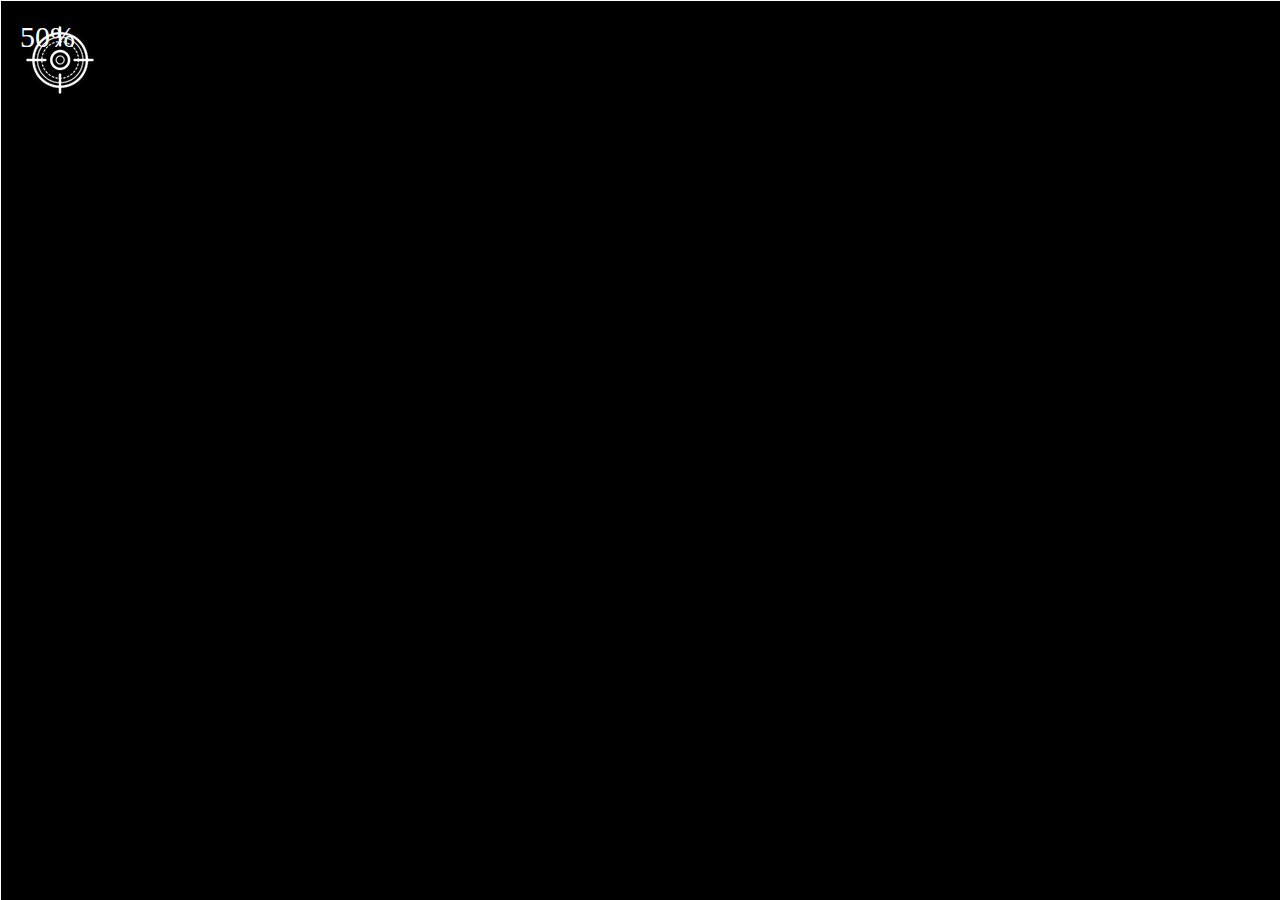
<file: coordinates/index.html>
<!DOCTYPE html>
<html lang="en">
  <head>
    <meta charset="UTF-8" />
    <meta name="viewport" content="width=device-width, initial-scale=1.0" />
    <title>Coordinates</title>
    <script src="main.js" defer></script>
    <link rel="stylesheet" href="style.css" />
  </head>
  <body>
    <div class="line horizontal"></div>
    <div class="line vertical"></div>
    <img src="img/target.png" alt="" class="target" />
    <span class="tag"> 50%</span>
  </body>
</html>
</file>
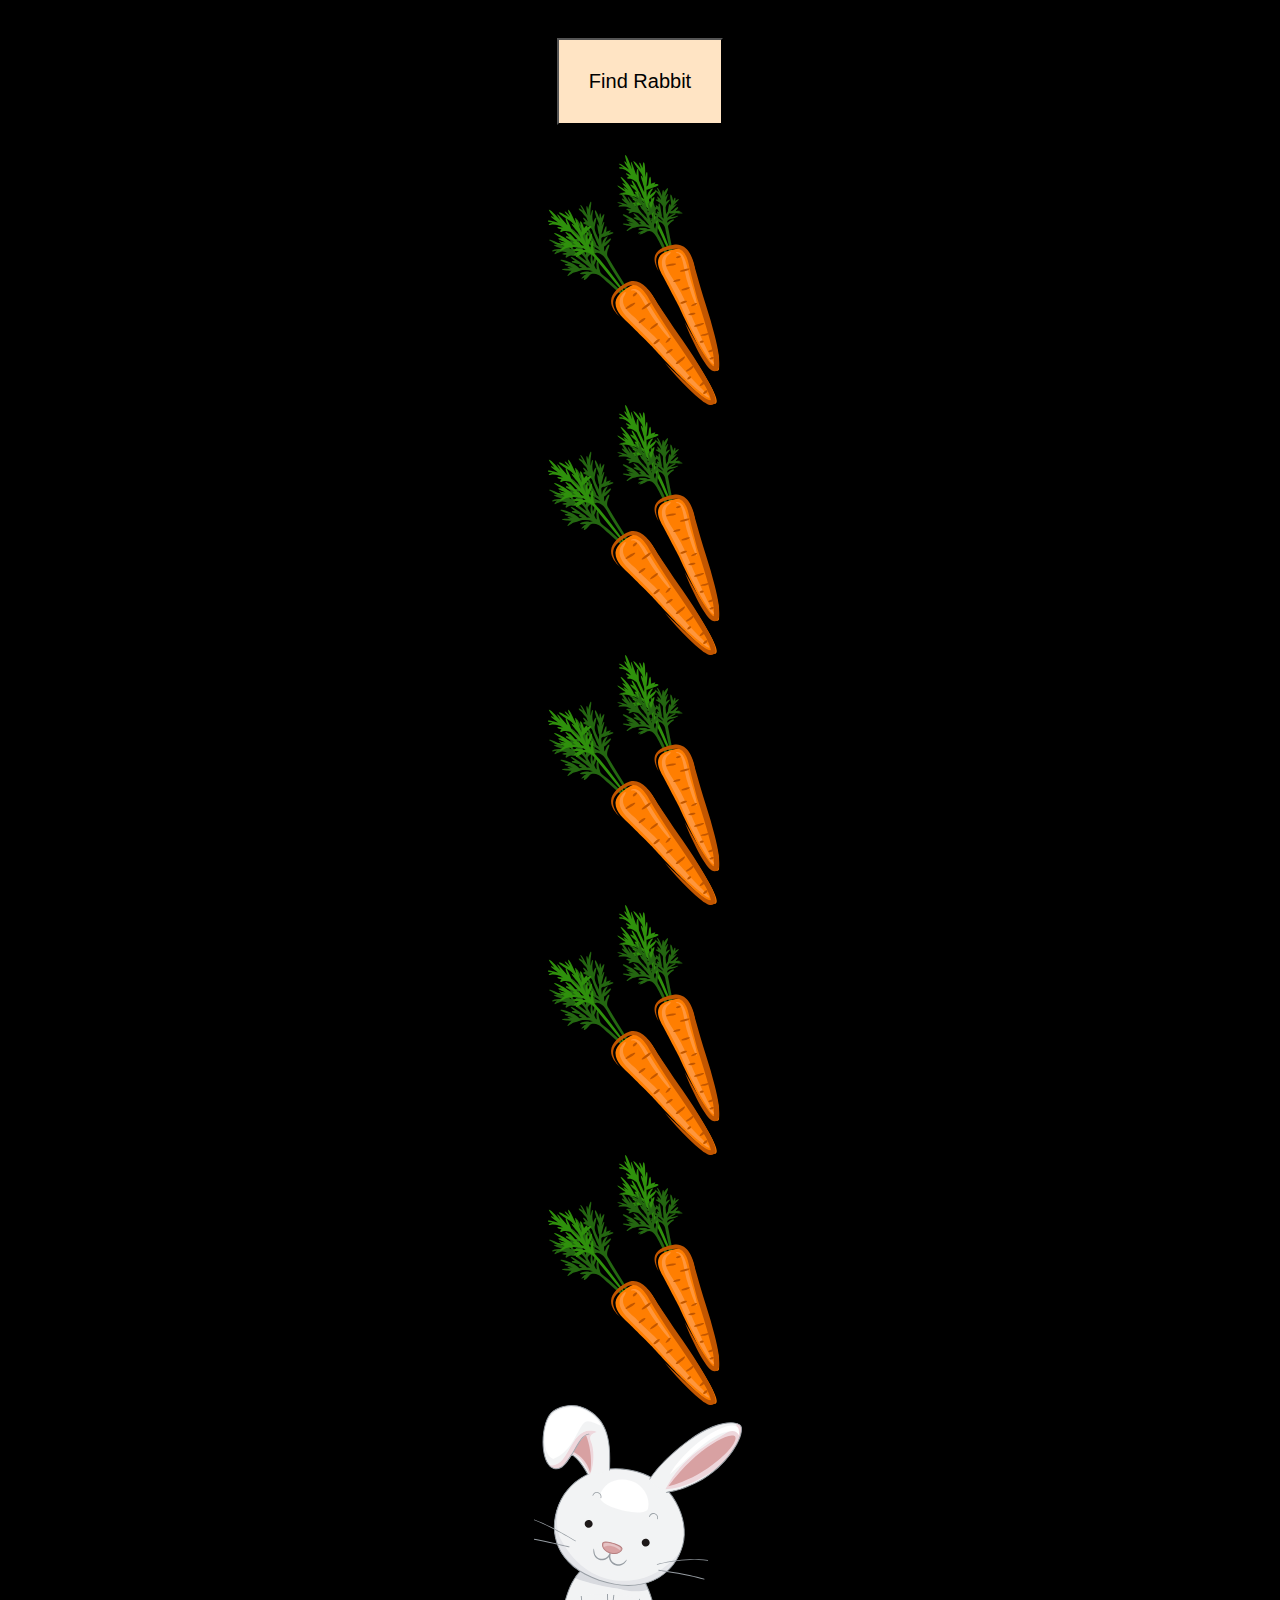
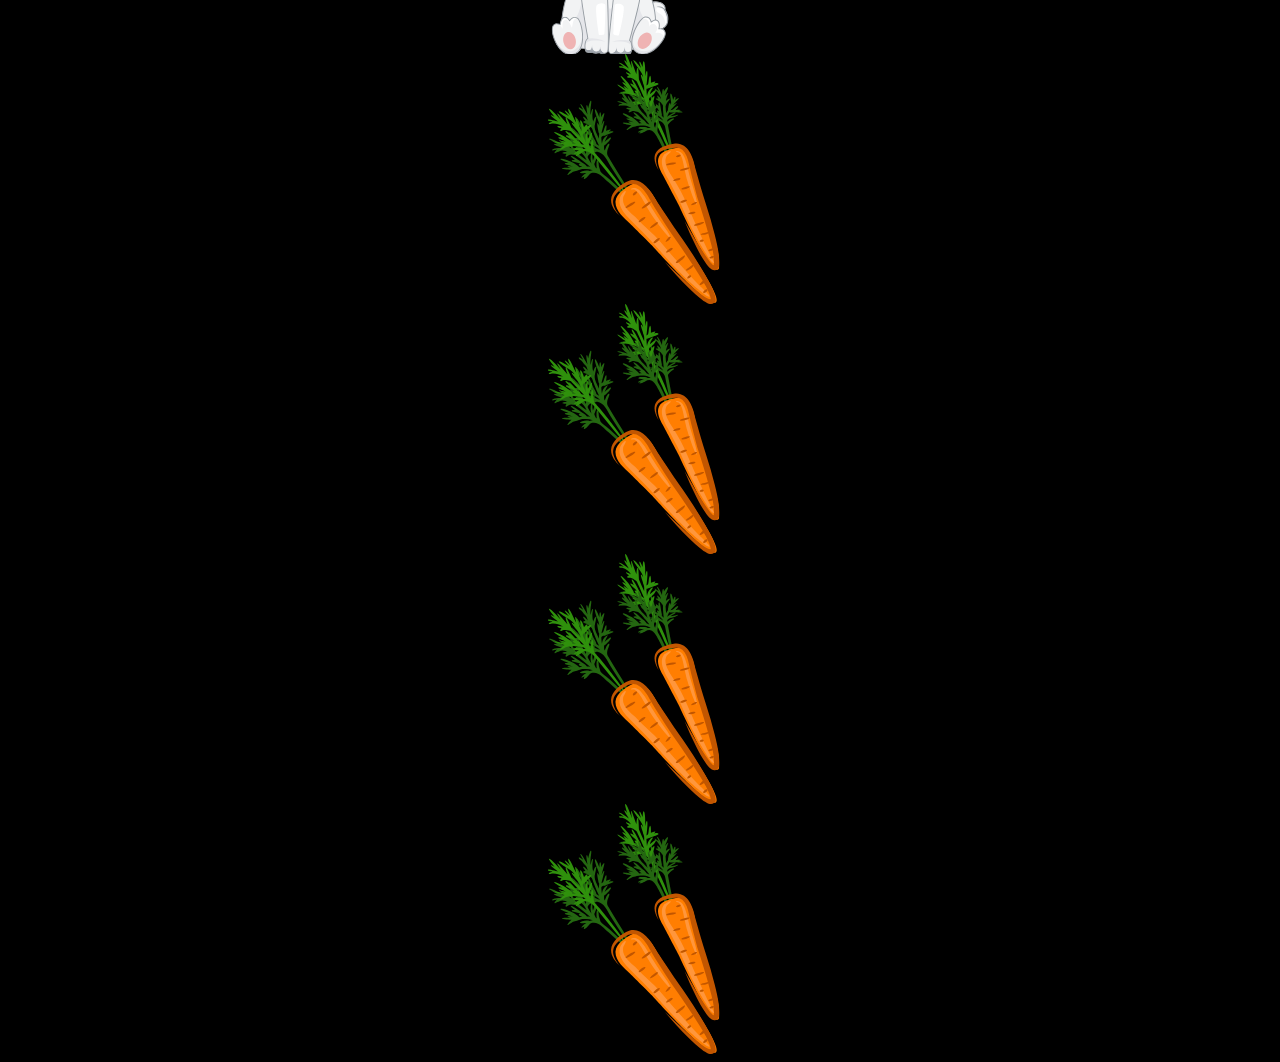
<file: rabbits/index.html>
<!DOCTYPE html>
<html lang="en">
  <head>
    <meta charset="UTF-8" />
    <meta name="viewport" content="width=device-width, initial-scale=1.0" />
    <title>Scroll</title>
    <style>
      body {
        background-color: black;
        display: flex;
        flex-direction: column;
        align-items: center;
      }
      .btn {
        margin: 30px;
        padding: 30px;
        background-color: bisque;
        outline: none;
        font-size: 20px;
      }
      img {
        cursor: pointer;
      }
      .rabbit {
      }

      .active {
        -webkit-animation: rotation 1s;
      }

      @-webkit-keyframes rotation {
        from {
          -webkit-transform: rotate(0deg);
        }
        to {
          -webkit-transform: rotate(359deg);
        }
      }
    </style>
  </head>
  <body>
    <button class="btn">Find Rabbit</button>
    <img src="img/carrot.png" alt="" class="carrot" />
    <img src="img/carrot.png" alt="" class="carrot" />
    <img src="img/carrot.png" alt="" class="carrot" />
    <img src="img/carrot.png" alt="" class="carrot" />
    <img src="img/carrot.png" alt="" class="carrot" />
    <img src="img/rabbit.png" alt="" class="rabbit" />
    <img src="img/carrot.png" alt="" class="carrot" />
    <img src="img/carrot.png" alt="" class="carrot" />
    <img src="img/carrot.png" alt="" class="carrot" />
    <img src="img/carrot.png" alt="" class="carrot" />
    <script>
      const btn = document.querySelector(".btn");
      const rabbit = document.querySelector(".rabbit");

      btn.addEventListener("click", () => {
        rabbit.scrollIntoView({ behavior: "smooth", block: "center" });
      });

      rabbit.addEventListener("click", () => {
        rabbit.classList.toggle("active");
      });
    </script>
  </body>
</html>
</file>
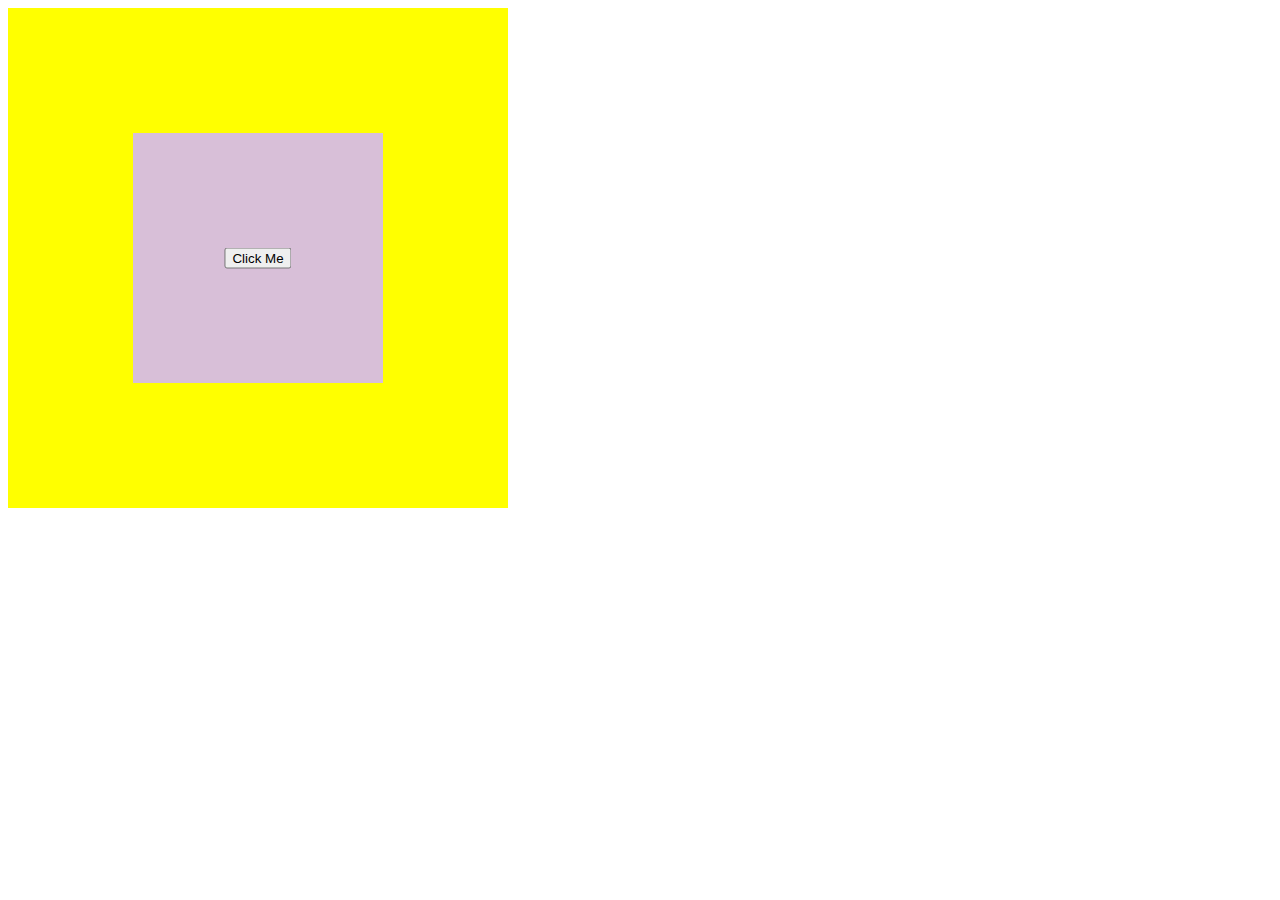
<file: event/event-capture.html>
<!DOCTYPE html>
<html lang="en">
  <head>
    <meta charset="UTF-8" />
    <meta name="viewport" content="width=device-width, initial-scale=1.0" />
    <title>Document</title>
    <style>
      .outer {
        width: 500px;
        height: 500px;
        background-color: yellow;
      }

      .middle {
        width: 50%;
        height: 50%;
        margin: auto;
        background-color: thistle;
        transform: translateY(50%);
      }

      button {
        position: relative;
        top: 50%;
        left: 50%;
        transform: translate(-50%, -50%);
      }
    </style>
  </head>
  <body>
    <div class="outer">
      <div class="middle">
        <button>Click Me</button>
      </div>
    </div>
    <script>
      const outer = document.querySelector(".outer");
      const middle = document.querySelector(".middle");
      const button = document.querySelector("button");

      outer.addEventListener("click", (event) => {
        if (event.target !== event.currentTarget) {
          return;
        }
        console.log(`outer: ${event.currentTarget}, ${event.target}`);
      });
      middle.addEventListener("click", (event) => {
        if (event.target !== event.currentTarget) {
          return;
        }
        console.log(`middle ${event.currentTarget}, ${event.target}`);
      });
      button.addEventListener("click", (event) => {
        console.log(`button1 ${event.currentTarget}, ${event.target}`);
      });
      button.addEventListener("click", (event) => {
        console.log(`button2 ${event.currentTarget}, ${event.target}`);
      });
    </script>
  </body>
</html>
</file>
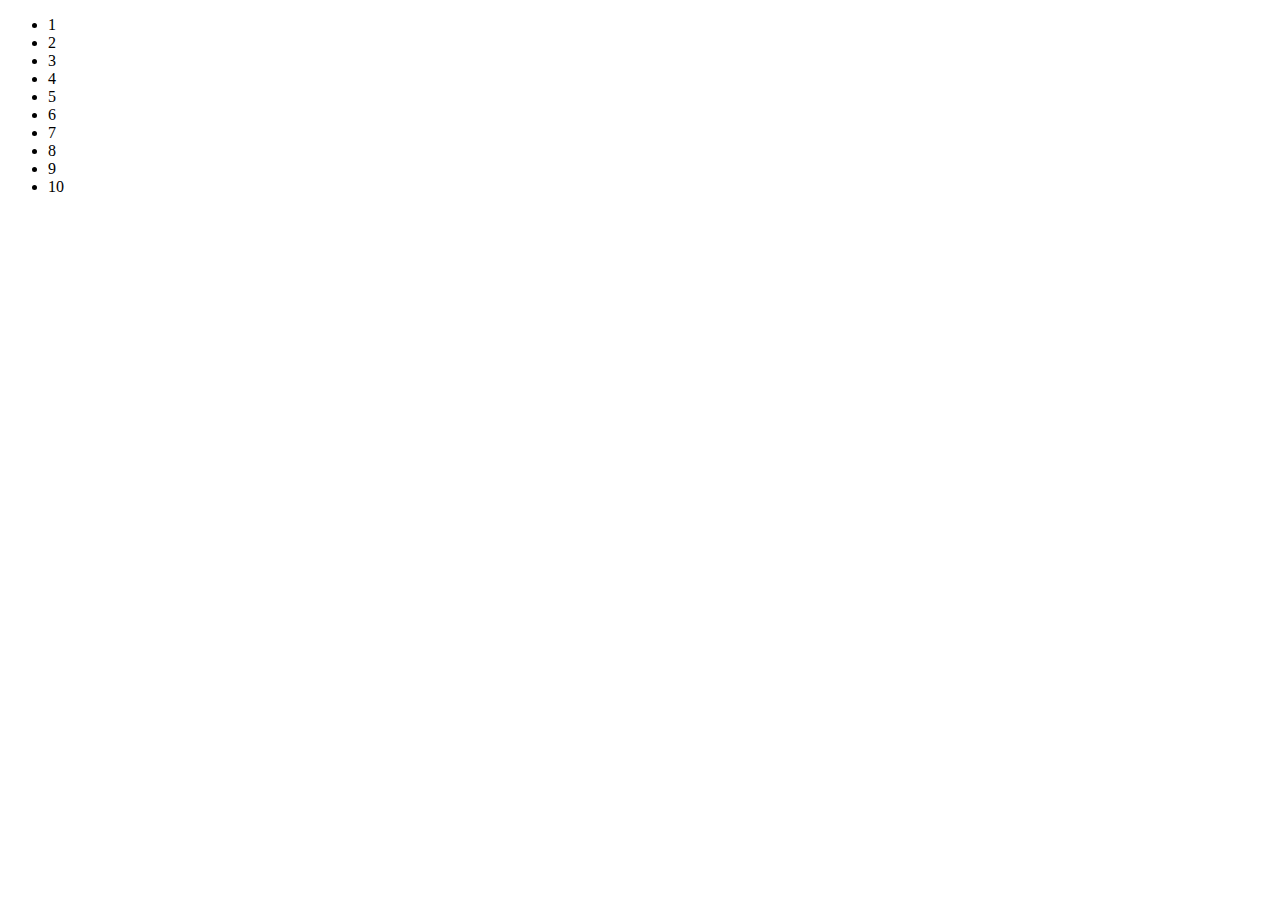
<file: event/event-delegation.html>
<!DOCTYPE html>
<html lang="en">
  <head>
    <meta charset="UTF-8" />
    <meta name="viewport" content="width=device-width, initial-scale=1.0" />
    <title>Document</title>
    <style>
      .selected {
        background-color: yellow;
      }
    </style>
  </head>
  <body>
    <ul>
      <li>1</li>
      <li>2</li>
      <li>3</li>
      <li>4</li>
      <li>5</li>
      <li>6</li>
      <li>7</li>
      <li>8</li>
      <li>9</li>
      <li>10</li>
    </ul>
    <script>
      // const lis = document.querySelectorAll("li");
      // lis.forEach((li) => {
      //   li.addEventListener("click", () => {
      //     li.classList.add("selected");
      //   });
      // });

      const ul = document.querySelector("ul");
      ul.addEventListener("click", (event) => {
        event.target.append(` hello`);
      });
    </script>
  </body>
</html>
</file>
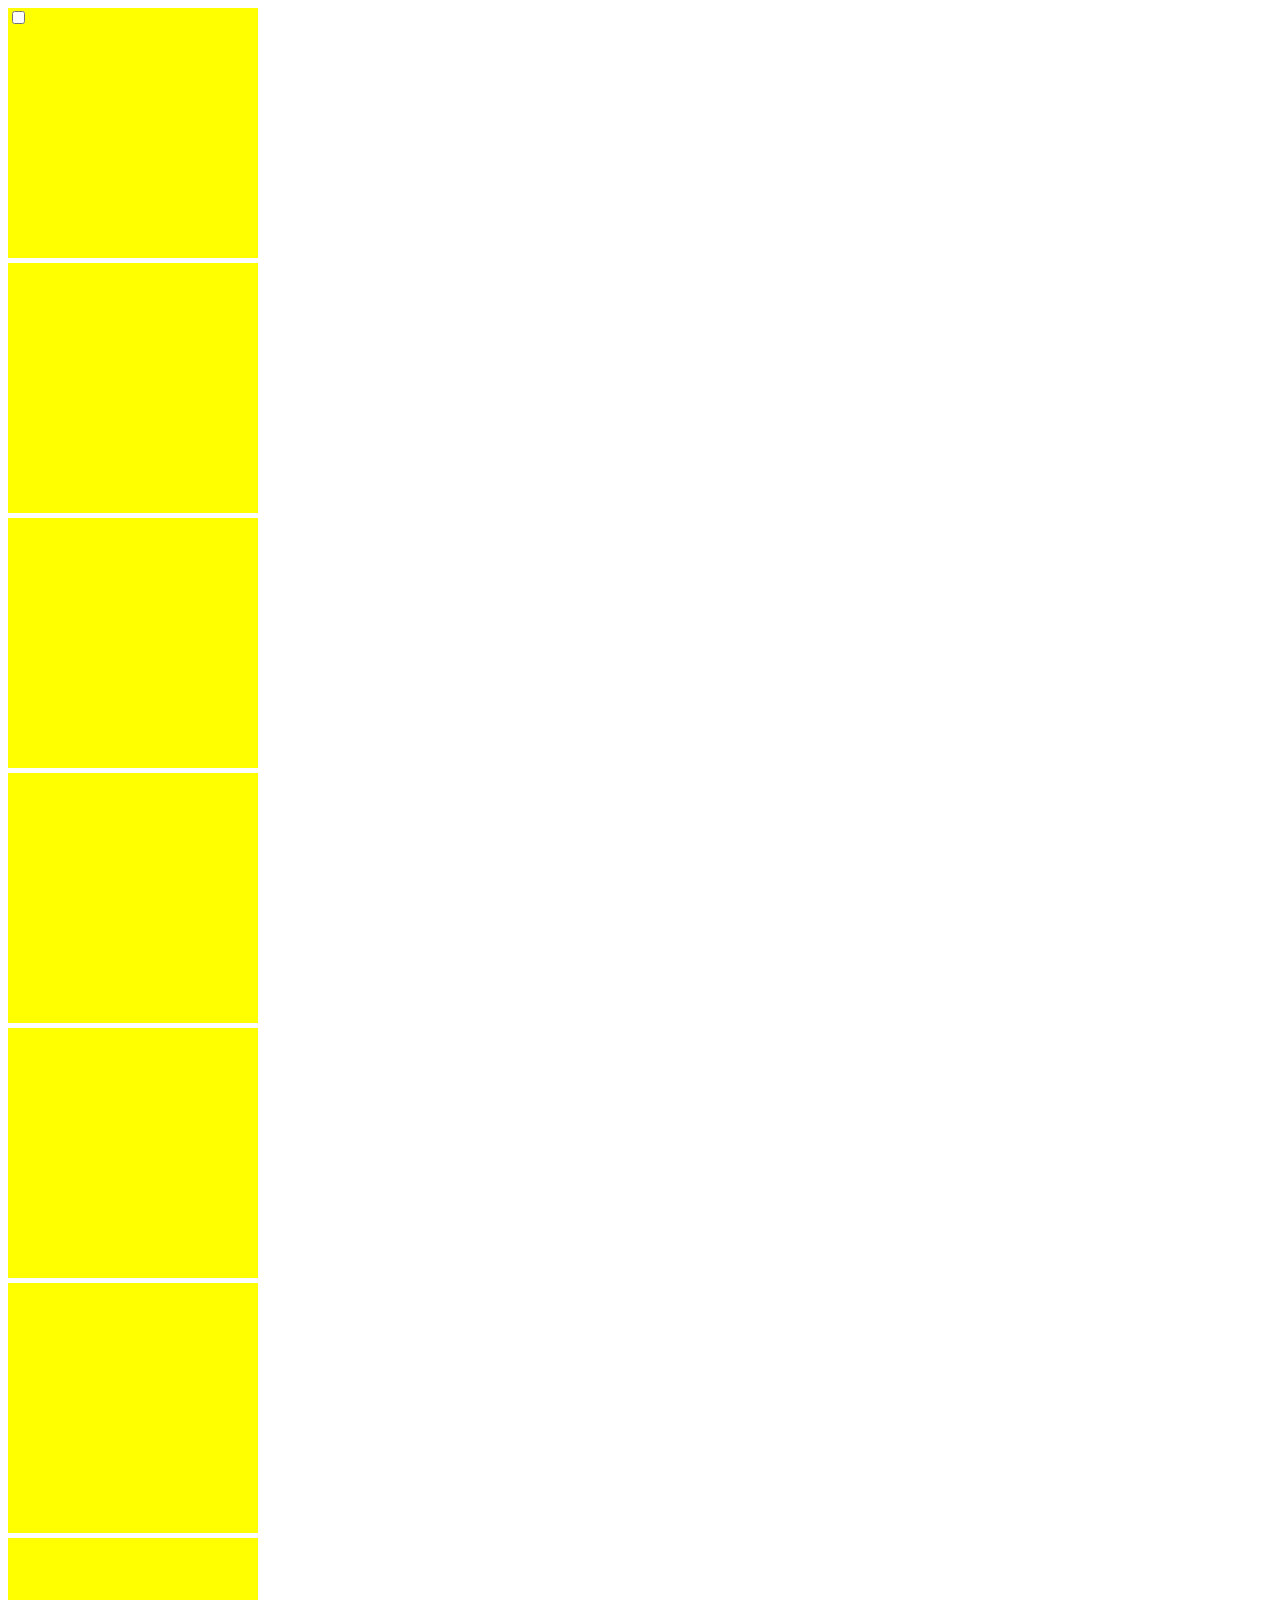
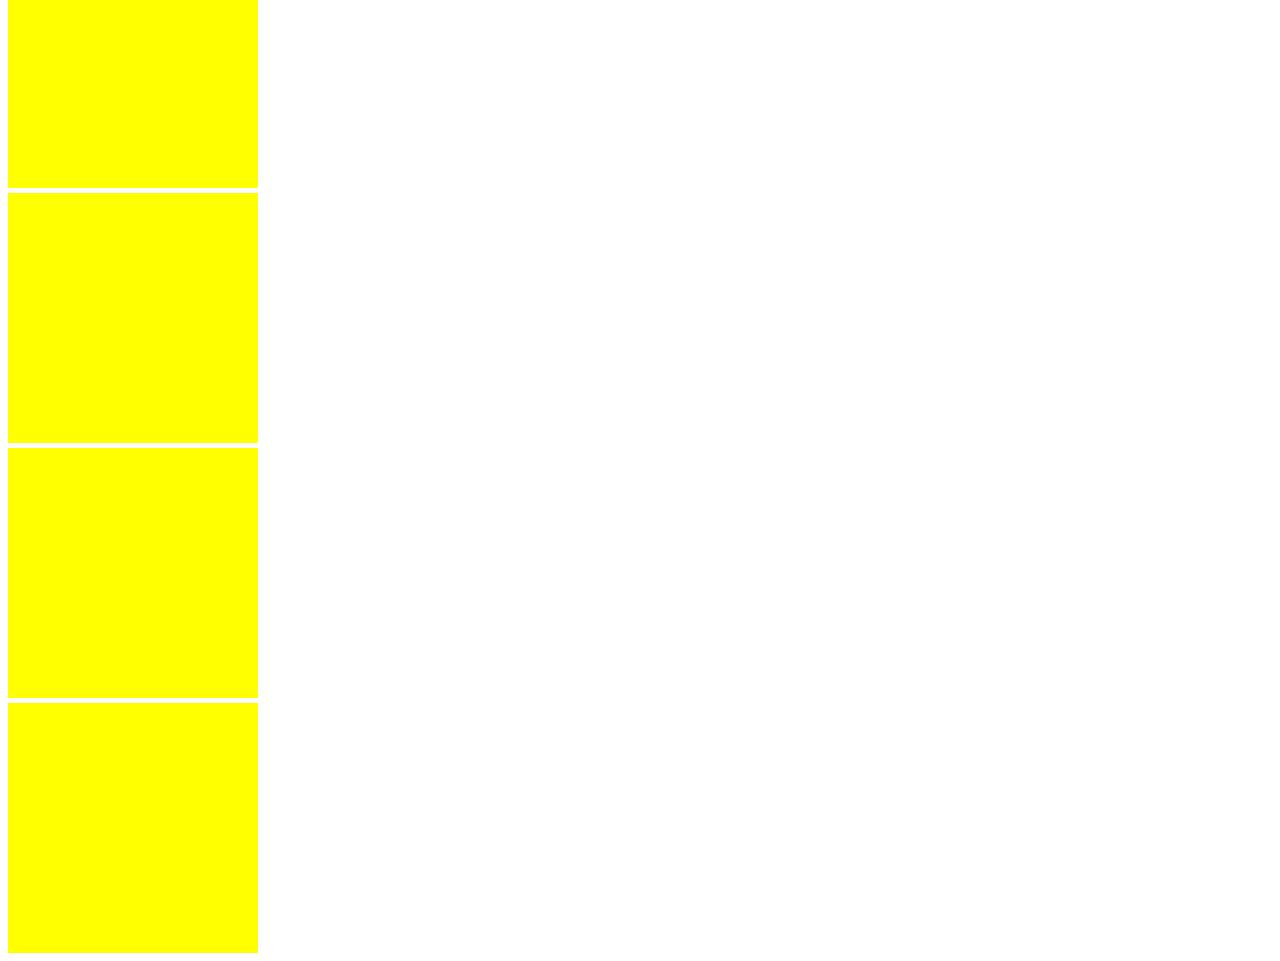
<file: event/event-prevent.html>
<!DOCTYPE html>
<html lang="en">
  <head>
    <meta charset="UTF-8" />
    <meta name="viewport" content="width=device-width, initial-scale=1.0" />
    <title>Document</title>
    <style>
      div {
        width: 250px;
        height: 250px;
        background-color: yellow;
        margin-bottom: 5px;
      }
    </style>
  </head>
  <body>
    <div>
      <input type="checkbox" />
    </div>
    <div></div>
    <div></div>
    <div></div>
    <div></div>
    <div></div>
    <div></div>
    <div></div>
    <div></div>
    <div></div>
    <script>
      document.addEventListener('wheel', event => {
        console.log('scrolling');
        event.preventDefault();
      });
      const checkbox = document.querySelector('input');
      checkbox.addEventListener('click', event => {
        // long
        console.log('checked');
        event.preventDefault();
      });
    </script>
  </body>
</html>
</file>
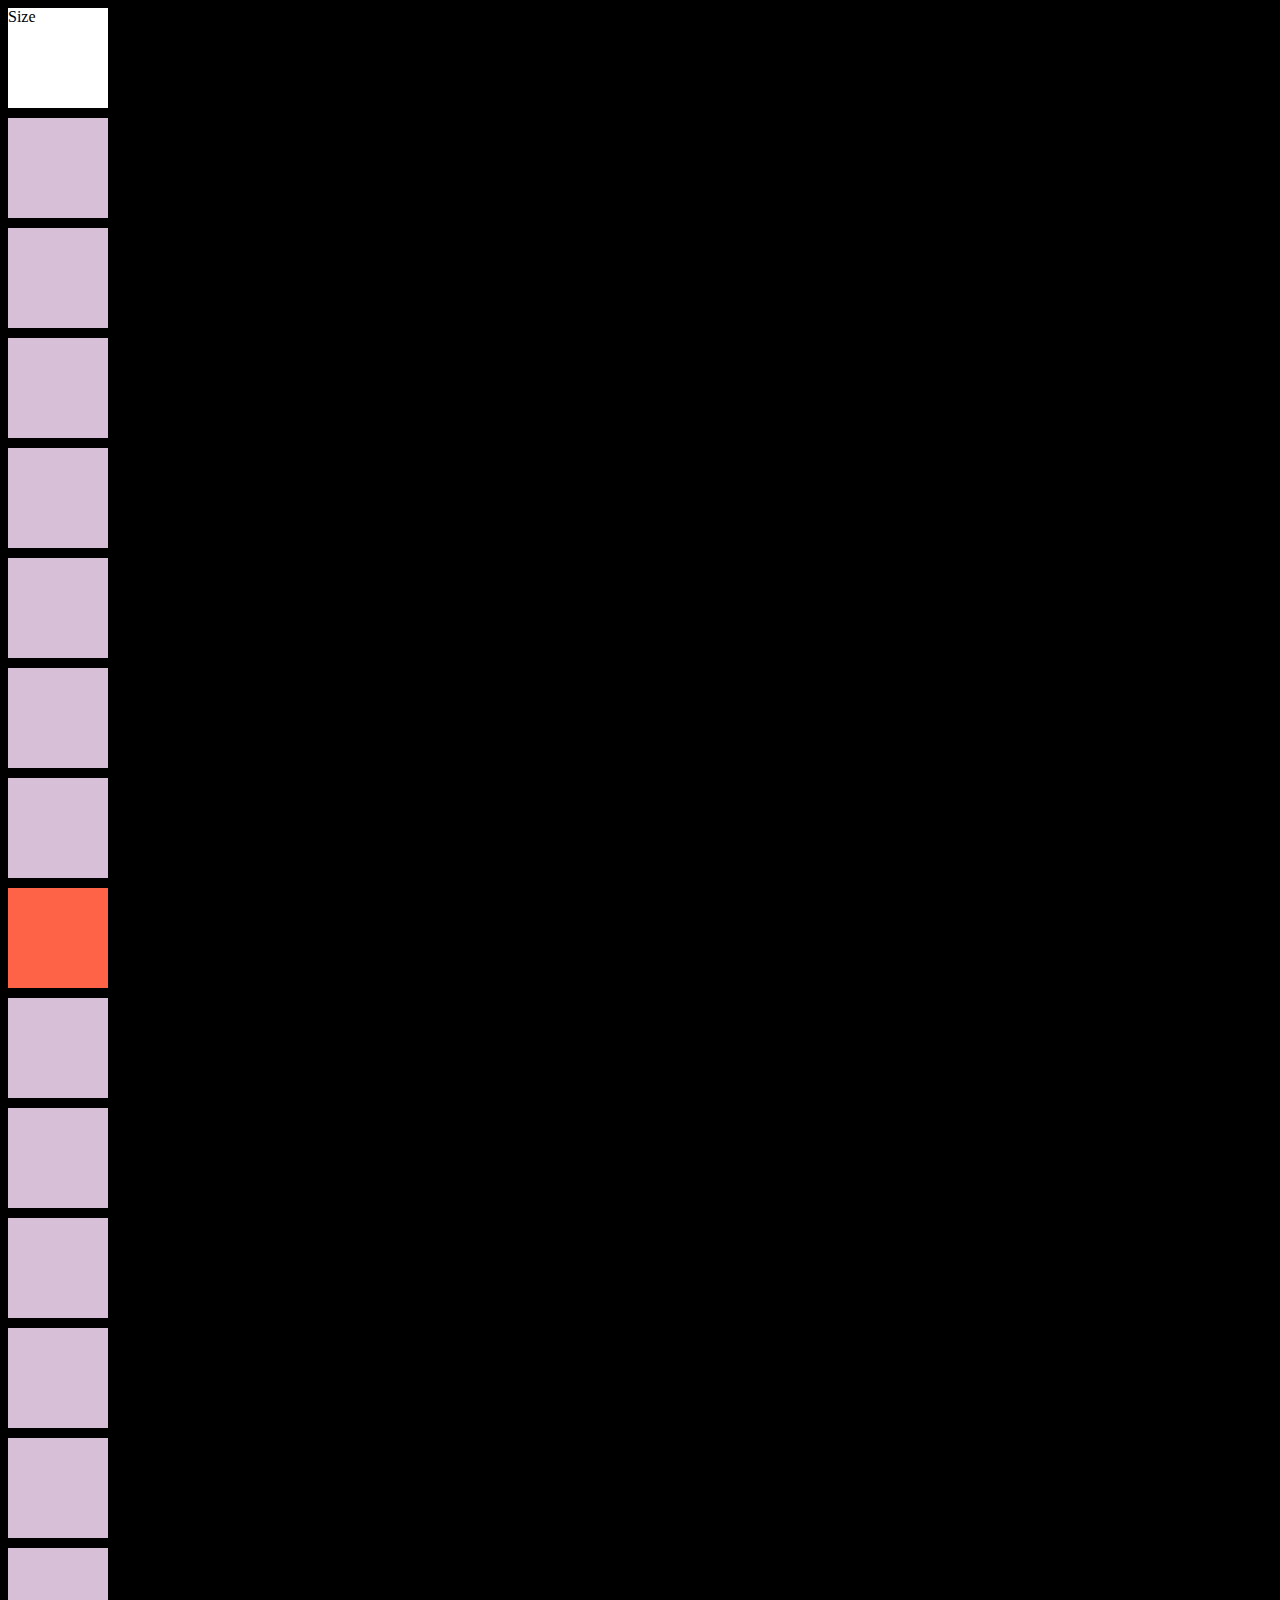
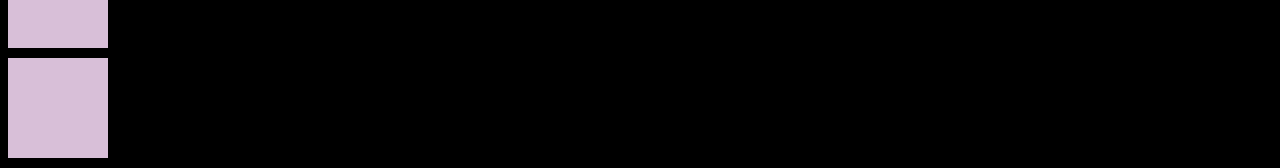
<file: windowSize/getClientX,pageX.html>
<!DOCTYPE html>
<html lang="en">
  <head>
    <meta charset="UTF-8" />
    <meta name="viewport" content="width=device-width, initial-scale=1.0" />
    <title>ClientX PageX</title>
  </head>
  <style>
    body {
      background-color: black;
    }
    .box {
      background-color: thistle;
      width: 100px;
      height: 100px;
      margin-bottom: 10px;
    }
    .special {
      background-color: tomato;
    }
    .screen {
      width: 100px;
      height: 100px;
      background-color: white;
      margin-bottom: 10px;
    }
  </style>
  <body>
    <div class="screen">Size</div>
    <div class="box"></div>
    <div class="box"></div>
    <div class="box"></div>
    <div class="box"></div>
    <div class="box"></div>
    <div class="box"></div>
    <div class="box"></div>
    <div class="box special"></div>
    <div class="box"></div>
    <div class="box"></div>
    <div class="box"></div>
    <div class="box"></div>
    <div class="box"></div>
    <div class="box"></div>
    <div class="box"></div>
    <script>
      const specialBox = document.querySelector(".special");
      specialBox.addEventListener("click", (event) => {
        const rect = specialBox.getBoundingClientRect();
        console.log(rect);
        console.log(`client: ${event.clientX} , ${event.clientY}`);
        console.log(`page: ${event.pageX} , ${event.pageY}`);
      });
    </script>
  </body>
</html>
</file>
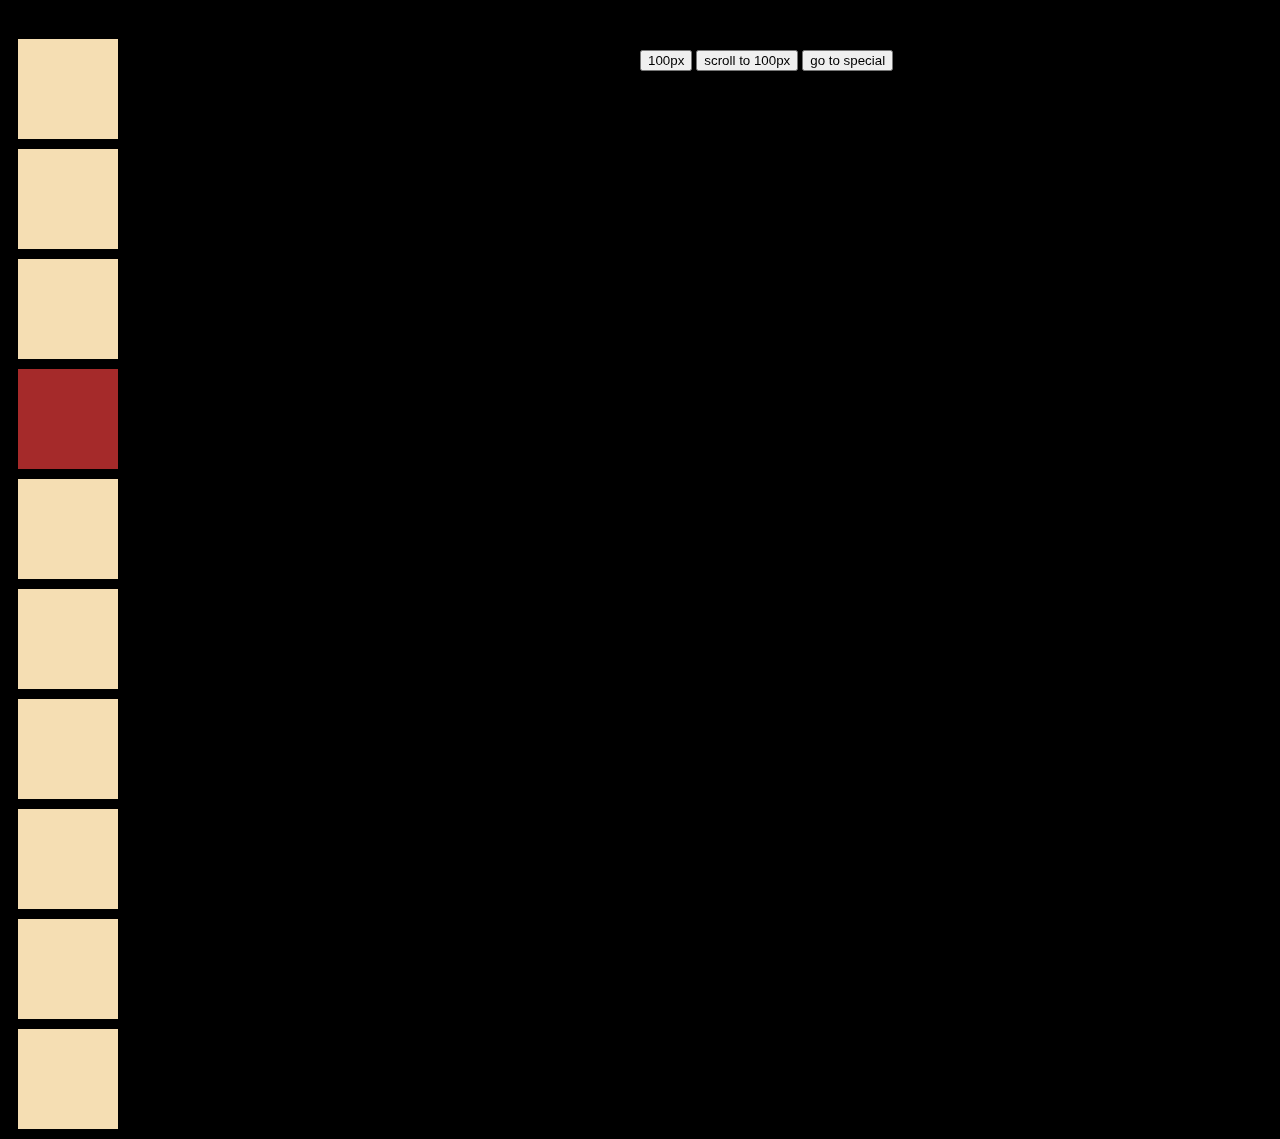
<file: windowSize/scrollAPI.html>
<!DOCTYPE html>
<html lang="en">
  <head>
    <meta charset="UTF-8" />
    <meta name="viewport" content="width=device-width, initial-scale=1.0" />
    <title>scrolling</title>
  </head>
  <style>
    body {
      background-color: black;
    }
    div {
      width: 100px;
      height: 100px;
      margin: 10px;
      background-color: wheat;
    }
    .special {
      background-color: brown;
    }
    nav {
      display: inline-block;
      position: sticky;
      top: 50px;
      margin-left: 50%;
    }
  </style>
  <body>
    <nav>
      <button class="px">100px</button>
      <button class="to">scroll to 100px</button>
      <button class="gotoS">go to special</button>
    </nav>
    <div></div>
    <div></div>
    <div></div>
    <div class="special"></div>
    <div></div>
    <div></div>
    <div></div>
    <div></div>
    <div></div>
    <div></div>
    <script>
      const special = document.querySelector(".special");

      const gotoS = document.querySelector(".gotoS");
      gotoS.addEventListener("click", () => {
        special.scrollIntoView({ behavior: "smooth" });
      });

      const px = document.querySelector(".px");
      px.addEventListener("click", () => {
        window.scrollBy({ top: -100, behavior: "smooth" });
      });
      const to = document.querySelector(".to");
      to.addEventListener("click", () => {
        window.scrollTo({ top: 100, behavior: "smooth" });
      });
    </script>
  </body>
</html>
</file>
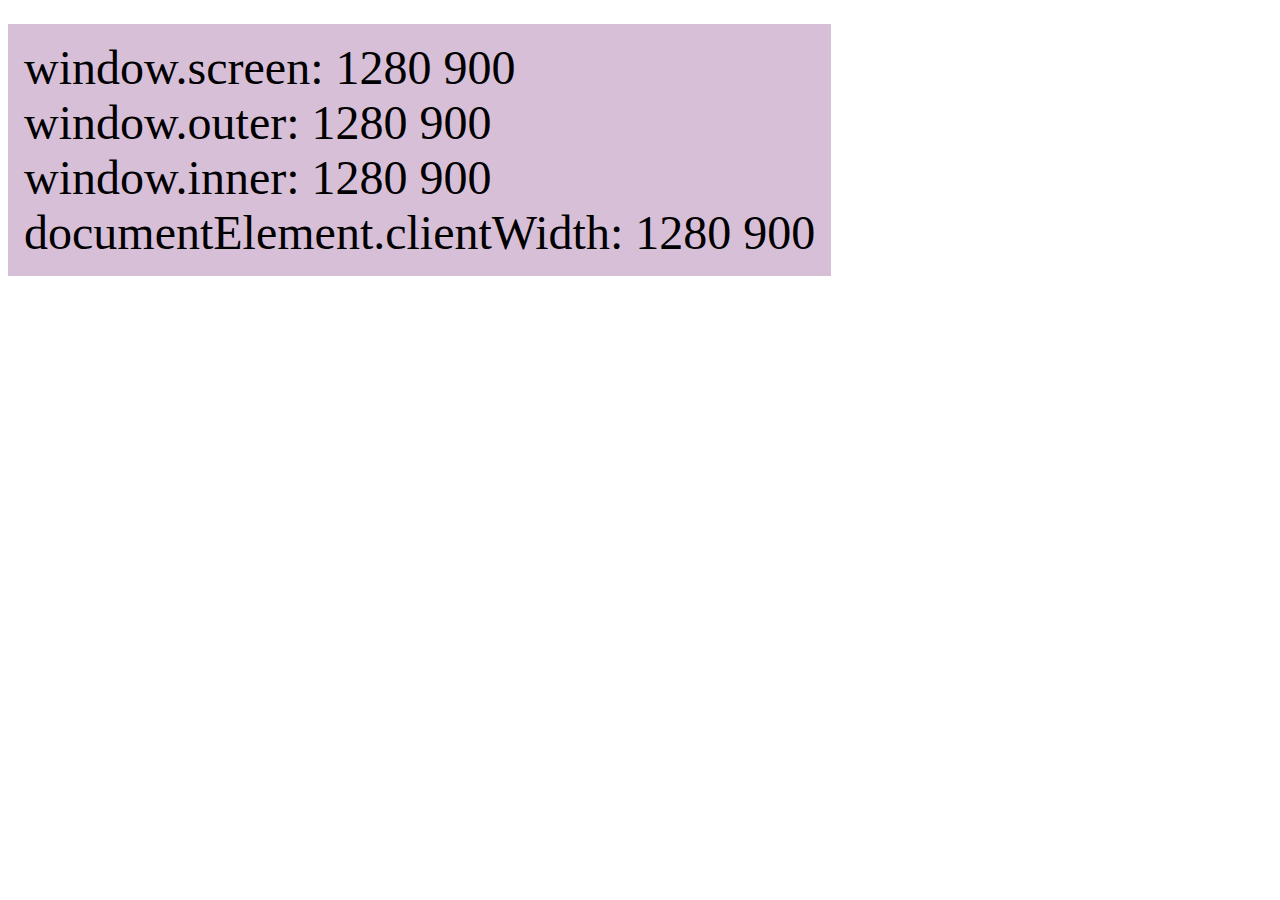
<file: windowSize/window-size.html>
<!DOCTYPE html>
<html lang="en">
  <head>
    <meta charset="UTF-8" />
    <meta name="viewport" content="width=device-width, initial-scale=1.0" />
    <title>Window Size</title>
    <style>
      .tag {
        display: inline-block;
        background-color: thistle;
        padding: 16px;
        font-size: 48px;
        margin-top: 16px;
      }
    </style>
  </head>
  <body>
    <div class="tag">Window Size</div>
    <script>
      const tag = document.querySelector(".tag");
      function updateSize() {
        tag.innerHTML = `window.screen: ${window.screen.width} ${window.screen.height} <br/>
        window.outer: ${window.outerWidth} ${window.outerHeight}  <br/>
        window.inner: ${window.innerWidth} ${window.innerHeight}<br/>
        documentElement.clientWidth: ${document.documentElement.clientWidth} ${document.documentElement.clientHeight}`;
      }

      window.addEventListener("resize", () => {
        updateSize();
      });
      updateSize();
    </script>
  </body>
</html>

<!-- 
    window.screen = 내 모니터의 크기
    window.outer = 내 브라우저의 크기
    window.inner = 내 브라우저 안의 내용이 들어갈 크기(스크롤바 포함)
    document.Element.clientWidth = 내 브라우저 안의 내용이 들어갈 크기(스크롤바 비포함)
 -->
</file>
<file: coordinates/style.css>
body {
  margin: 0;
  background-color: black;
}

.line {
  background-color: white;
}

.horizontal {
  position: absolute;
  width: 100%;
  height: 1px;
}

.vertical {
  position: absolute;
  width: 1px;
  height: 100%;
}

.target {
  position: absolute;
}

.tag {
  color: white;
  font-size: 30px;
  position: absolute;
  margin: 20px;
}
</file>
